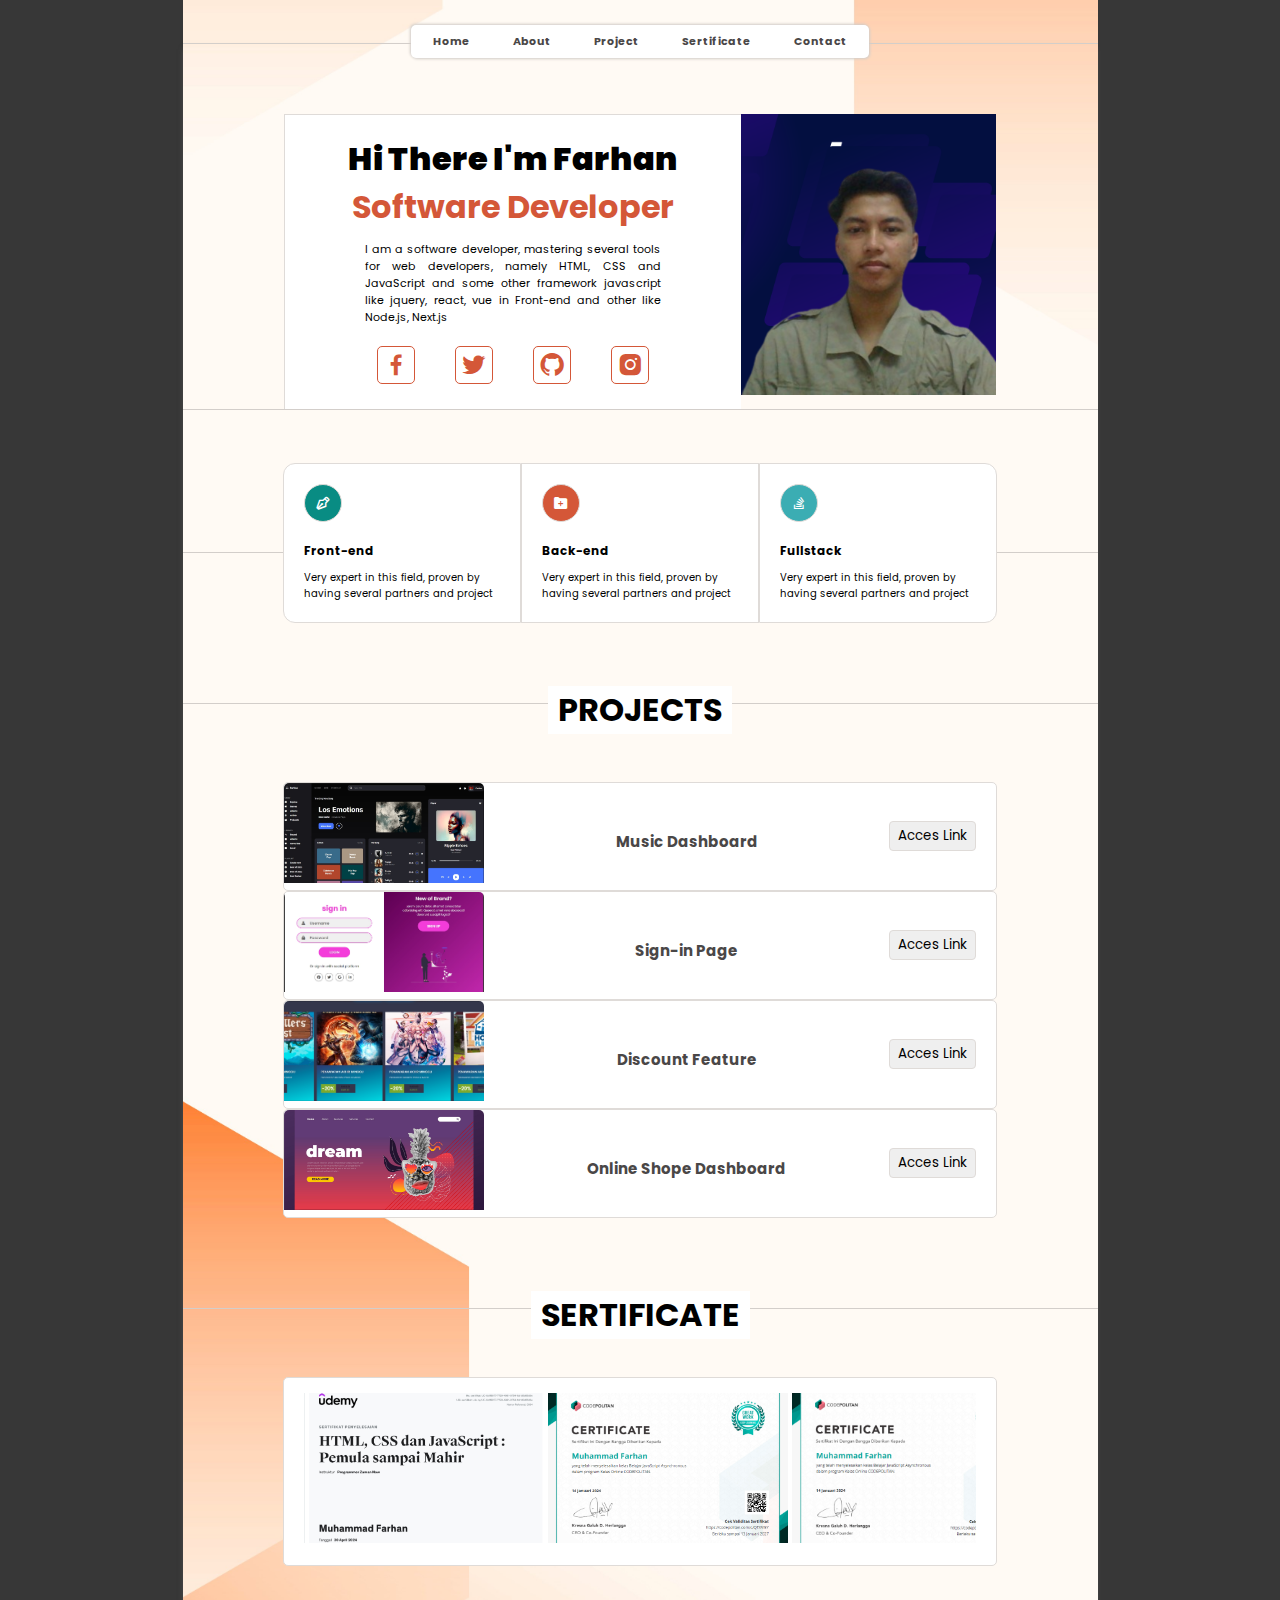
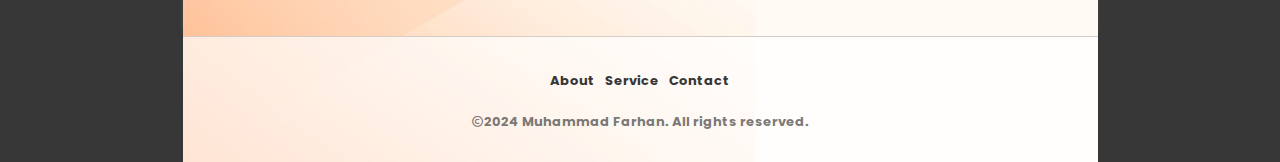
<file: index.html>
<!DOCTYPE html>
<html lang="en">
<head>
    <meta charset="UTF-8">
    <meta name="viewport" content="width=device-width, initial-scale=1.0">
    <title>MuhammadFarhan</title>
    <link href='https://unpkg.com/boxicons@2.1.4/css/boxicons.min.css' rel='stylesheet'>
    <link rel="stylesheet" href="index.css">
</head>
<body class="container">
    <div class="container-content">
        <nav class="navigation">
            <ul>
                <li><a href="/index.html">Home</a></li>
                <li><a href="/about-menu/about.html">About</a></li>
                <li><a href="/project-menu/project.html">Project</a></li>
                <li><a href="/sertificate-menu/sertificate.html">Sertificate</a></li>
                <li><a href="/contact-menu/contact.html">Contact</a></li>
            </ul>
        </nav>
        <main class="main">
            <section class="profile">
                <div class="left">
                    <h2>Hi There I'm Farhan</h2>
                    <h4>Software Developer</h4>
                    <p>I am a software developer, mastering several tools for web developers, namely HTML, CSS and JavaScript and some other framework javascript like jquery, react, vue in Front-end and other like Node.js, Next.js</p>
                    <div class="icon-sosmed">
                        <a href="https://www.facebook.com/Mhmddd.frhnn/" target="_blank"><i class='bx bxl-facebook'></i></a>
                        <a href="https://twitter.com/?lang=id" target="_blank"><i class='bx bxl-twitter'></i></a>
                        <a href="https://github.com/muhammadfarhan21" target="_blank"><i class='bx bxl-github'></i></a>
                        <a href="https://www.instagram.com/mhmdd_frhnn/" target="_blank"><i class='bx bxl-instagram-alt'></i></a>
                    </div>
                </div>
                <div class="right">
                    <img src="Assets/foto.png" alt="Gambar wajah">
                </div>
            </section>
            <section class="skill">
                <div class="box-skill">
                    <div class="box1">
                        <i class='bx bx-pen'></i>
                        <h4>Front-end</h4>
                        <p>Very expert in this field, proven by having several partners and project</p>
                    </div>
                    <div class="box2">
                        <i class='bx bxs-folder-plus'></i>
                        <h4>Back-end</h4>
                        <p>Very expert in this field, proven by having several partners and project</p>
                    </div>
                    <div class="box3">
                        <div class="icon">
                            <i class='bx bxl-stack-overflow'></i>
                        </div>
                        <h4>Fullstack</h4>
                        <p>Very expert in this field, proven by having several partners and project</p>
                    </div>
                </div>
            </section>
            <section class="project-experience">
                <h1 class="head-proex">PROJECTS</h1>
                <div class="box-content1 box-content">
                    <div class="up">
                        <div class="image">
                            <img src="/Assets/musicplayer.png" alt="gambar project">
                        </div>
                    </div>
                    
                    <h4>Music Dashboard</h4>
                    <input type="button" value="Acces Link" onclick="window.location.href='https://muhammadfarhan21.github.io/farhan.github.io/'">
                    
                </div>
                <div class="box-content2 box-content">
                    <div class="up">
                        <div class="image">
                            <img src="/Assets/login-page.png" alt="gambar project">
                        </div>
                    </div>
                    <h4>Sign-in Page</h4>
                    <input type="button" value="Acces Link" onclick="window.location.href='https://muhammadfarhan21.github.io/farhan/'">
                </div>
                <div class="box-content3 box-content">
                    <div class="up">
                        <div class="image">
                            <img src="/Assets/dsicountmenu.png" alt="gambar project">
                        </div>
                    </div>
                    
                    <h4>Discount Feature</h4>
                    <input type="button" value="Acces Link" onclick="window.location.href='https://muhammadfarhan21.github.io/steam/'">
                    
                </div>
                <div class="box-content4 box-content">
                    <div class="up">
                        <div class="image">
                            <img src="/Assets/landing-page.jpg" alt="gambar project">
                        </div>
                    </div>
                    <h4>Online Shope Dashboard</h4>
                    <input type="button" value="Acces Link">
                </div>
            </section>
            <section class="sertificated">
                <h1 class="head-sertif">SERTIFICATE</h1>
                <div class="sertificated-container">
                    <div class="images">
                        <img src="/Assets/udemy.png" alt="gambar sertifikat">
                        <img src="/Assets/certificate (1).png" alt="gambar sertifikat">
                        <img src="/Assets/serticate2.png" alt="gambar sertifikat">
                    </div>
                </div>
            </section>
        </main>
        <footer class="footer">
            <div class="nav">
                <ul>
                    <li><a href="">About</a></li>
                    <li><a href="">Service</a></li>
                    <li><a href="">Contact</a></li>
                </ul>
            </div>
            <div class="copyright">
                <i class='bx bx-copyright'></i>
                <h4>2024 Muhammad Farhan. All rights reserved.</h4>
            </div>
        </footer>
    </div>
</body>
</html>
</file>
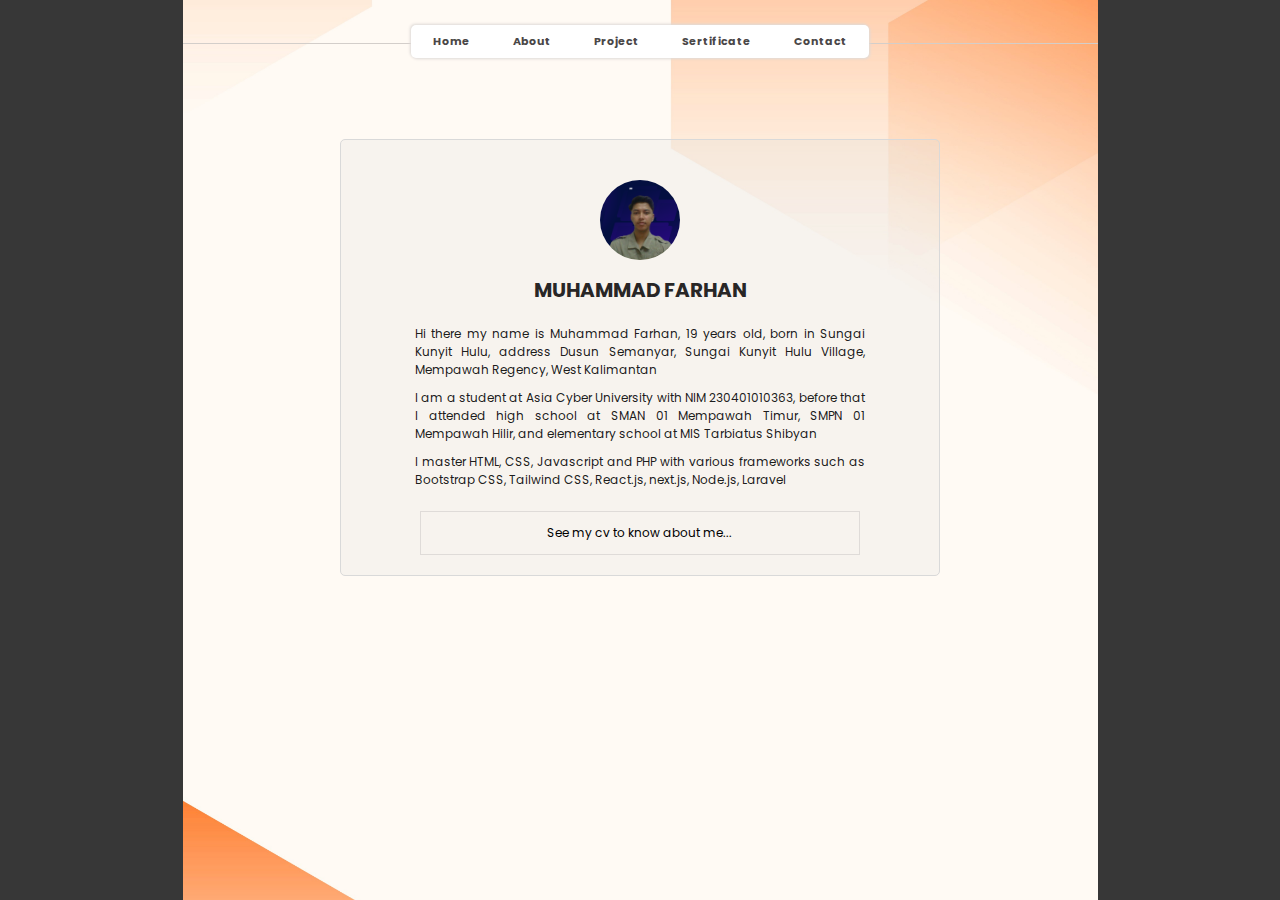
<file: about-menu/about.html>
<!DOCTYPE html>
<html lang="en">
<head>
    <meta charset="UTF-8">
    <meta name="viewport" content="width=device-width, initial-scale=1.0">
    <title>about</title>
    <link rel="stylesheet" href="about.css">
</head>
<body class="container">
    <div class="container-background-image">
        <nav class="navigation">
            <ul class="navigation-list">
                <li><a href="/index.html">Home</a></li>
                <li><a href="/about-menu/about.html">About</a></li>
                <li><a href="/project-menu/project.html">Project</a></li>
                <li><a href="/sertificate-menu/sertificate.html">Sertificate</a></li>
                <li><a href="/contact-menu/contact.html">Contact</a></li>
            </ul>
        </nav>
        <main class="content">
            <img src="/Assets/foto.png" alt="Gambar wajah" class="content-image">
            <h4 class="content-name">MUHAMMAD FARHAN</h4>
            <p class="content-description">Hi there my name is Muhammad Farhan, 19 years old, born in Sungai Kunyit Hulu, address Dusun Semanyar, Sungai Kunyit Hulu Village, Mempawah Regency, West Kalimantan</p>
            <p class="content-description">I am a student at Asia Cyber ​​University with NIM 230401010363, before that I attended high school at SMAN 01 Mempawah Timur, SMPN 01 Mempawah Hilir, and elementary school at MIS Tarbiatus Shibyan</p>
            <p class="content-description">I master HTML, CSS, Javascript and PHP with various frameworks such as Bootstrap CSS, Tailwind CSS, React.js, next.js, Node.js, Laravel</p>
            <a href="#">See my cv to know about me...</a>
        </main>
    </div>
</body>
</html>
</file>
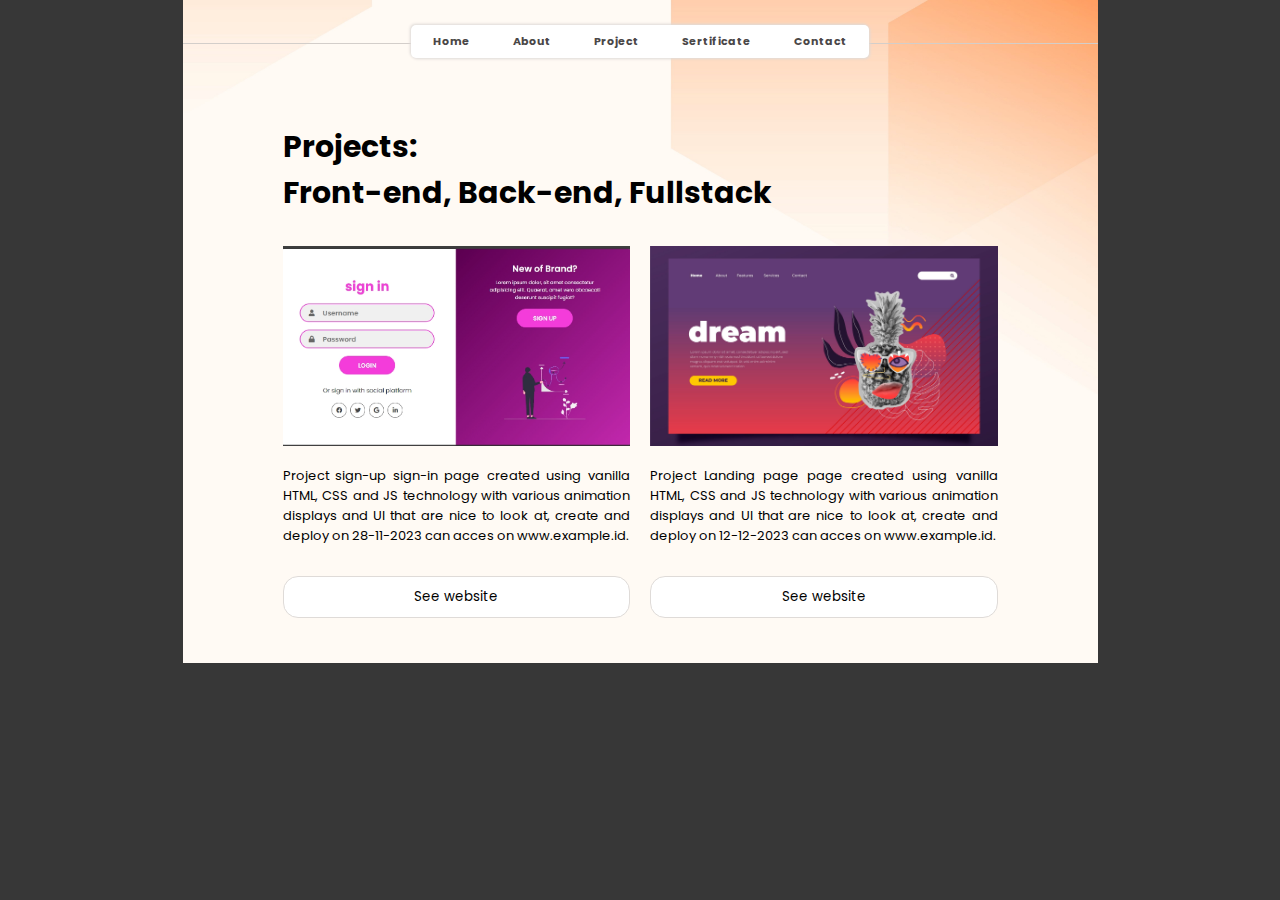
<file: project-menu/project.html>
<!DOCTYPE html>
<html lang="en">
<head>
    <meta charset="UTF-8">
    <meta name="viewport" content="width=device-width, initial-scale=1.0">
    <title>projects</title>
    <link rel="stylesheet" href="project.css">
</head>
<body class="container">
    <div class="container-background-image">
        <nav class="navigation">
            <ul class="navigation-list">
                <li><a href="/index.html">Home</a></li>
                <li><a href="/about-menu/about.html">About</a></li>
                <li><a href="/project-menu/project.html">Project</a></li>
                <li><a href="/sertificate-menu/sertificate.html">Sertificate</a></li>
                <li><a href="/contact-menu/contact.html">Contact</a></li>
            </ul>
        </nav>
        <main class="main">
            <div class="main-head">
                <h1 class="h-lx">Projects:
                    <span>Front-end, Back-end, Fullstack</span>
                </h1>
            </div>
            <div class="main-content">
                <div class="main-content-left">
                    <img src="/Assets/login-page.png" alt="sign-in page picture">
                    <p class="description">
                        Project sign-up sign-in page created using vanilla HTML, CSS and JS technology with various animation displays and UI that are nice to look at, create and deploy on 28-11-2023 can acces on www.example.id.
                    </p>
                    <input type="button" value="See website" onclick="window.location.href='https://muhammadfarhan21.github.io/farhan.github.io/'">
                </div>
                <div class="main-content-right">
                    <img src="/Assets/landing-page.jpg" alt="landing page picture">
                    <p class="description">
                        Project Landing page page created using vanilla HTML, CSS and JS technology with various animation displays and UI that are nice to look at, create and deploy on 12-12-2023 can acces on www.example.id.
                    </p>
                    <input type="button" value="See website" onclick="window.location.href='https://muhammadfarhan21.github.io/steam/'">
                </div>
            </div>
        </main>
    </div>
</body>
</html>
</file>
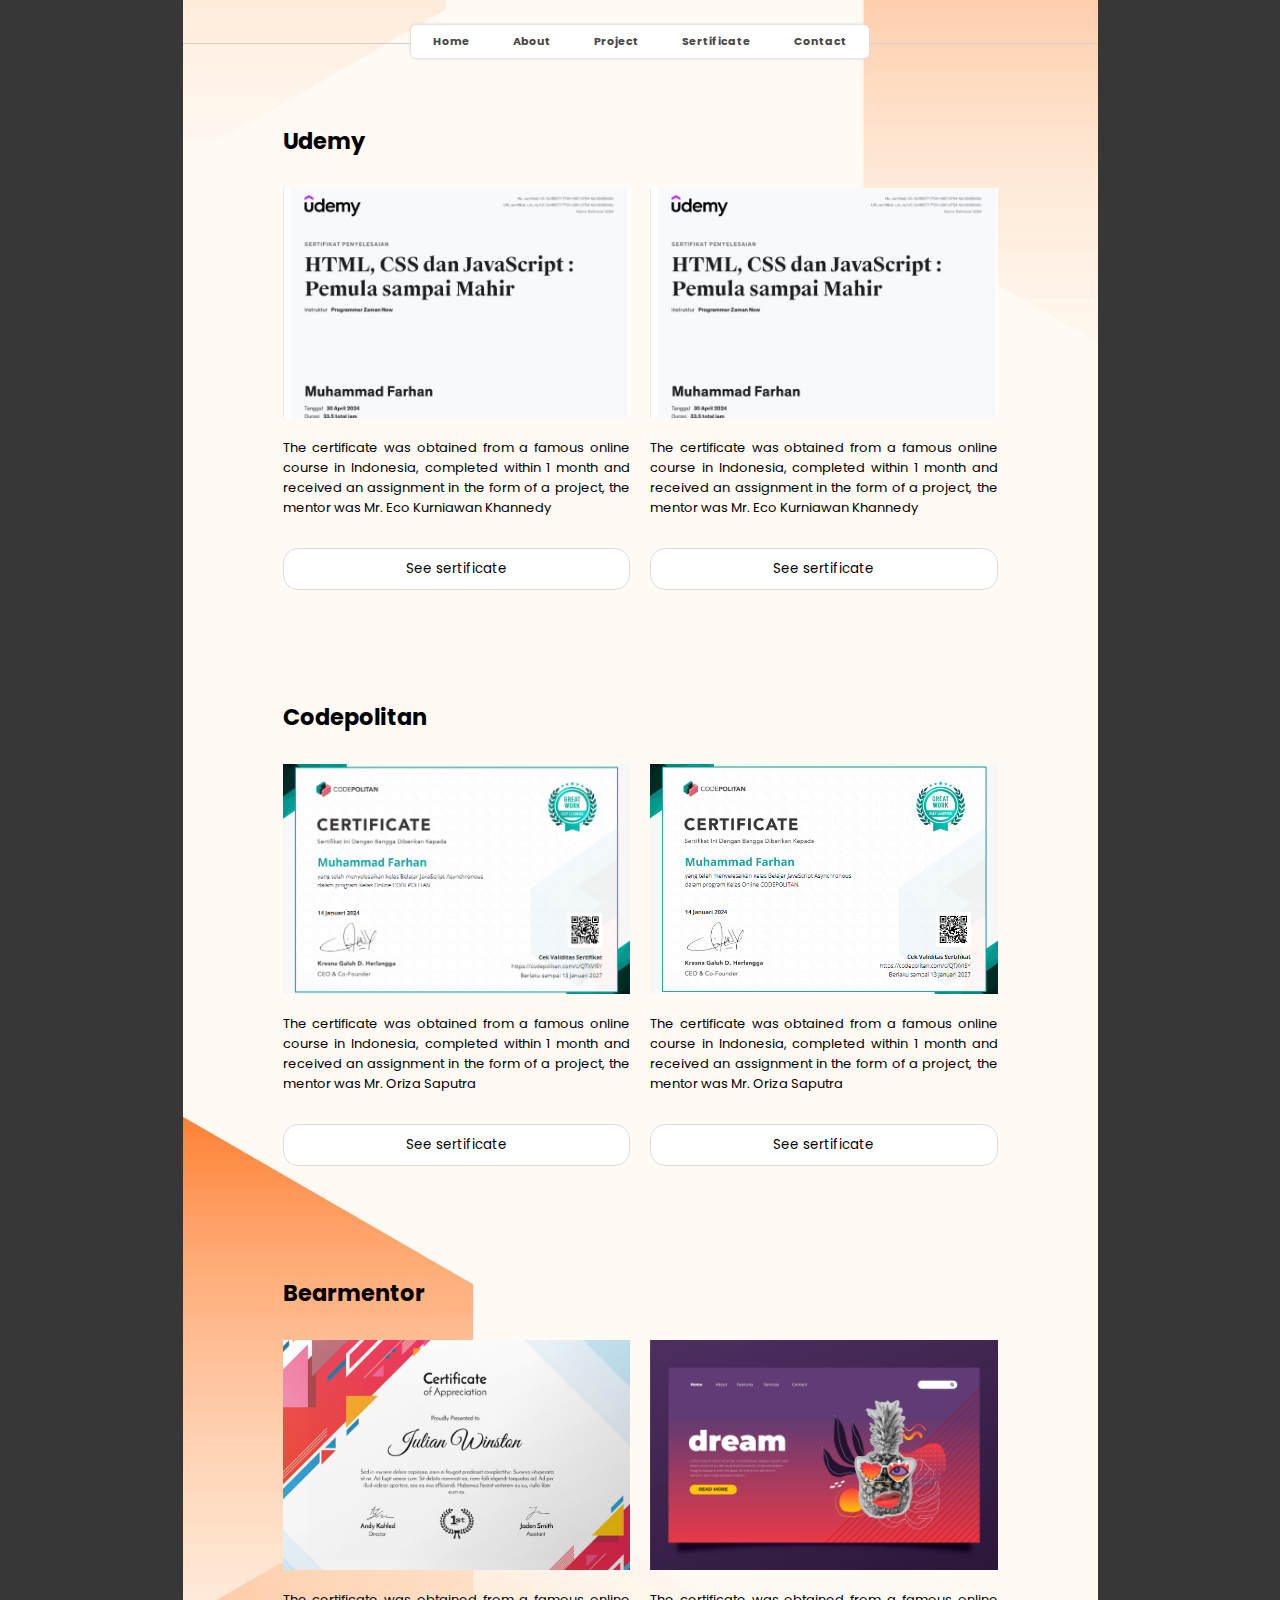
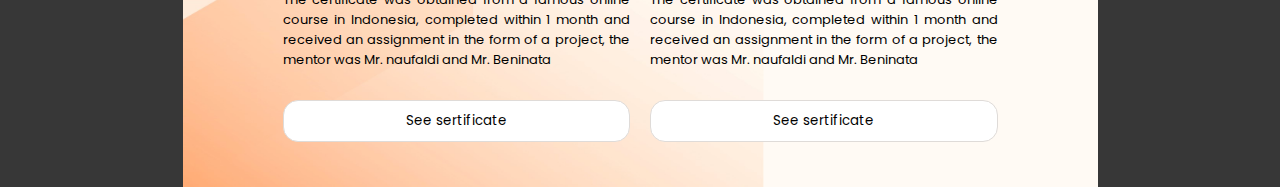
<file: sertificate-menu/sertificate.html>
<!DOCTYPE html>
<html lang="en">
<head>
    <meta charset="UTF-8">
    <meta name="viewport" content="width=device-width, initial-scale=1.0">
    <title>sertificate</title>
    <link rel="stylesheet" href="sertificate.css">
</head>
<body class="container">
    <div class="container-background-image">
        <nav class="navigation">
            <ul class="navigation-list">
                <li><a href="/index.html">Home</a></li>
                <li><a href="/about-menu/about.html">About</a></li>
                <li><a href="/project-menu/project.html">Project</a></li>
                <li><a href="/sertificate-menu/sertificate.html">Sertificate</a></li>
                <li><a href="/contact-menu/contact.html">Contact</a></li>
            </ul>
        </nav>
        <main class="main">
            <div class="main-head">
                <h2 class="h-lx">Udemy</h2>
            </div>
            <div class="main-content">
                <div class="main-content-left">
                    <img src="/Assets/udemy.png" alt="sign-in page picture">
                    <p class="description">
                        The certificate was obtained from a famous online course in Indonesia, completed within 1 month and received an assignment in the form of a project, the mentor was Mr. Eco Kurniawan Khannedy
                    </p>
                    <input type="button" value="See sertificate">
                </div>
                <div class="main-content-right">
                    <img src="/Assets/udemy.png" alt="landing page picture">
                    <p class="description">
                        The certificate was obtained from a famous online course in Indonesia, completed within 1 month and received an assignment in the form of a project, the mentor was Mr. Eco Kurniawan Khannedy
                    </p>
                    <input type="button" value="See sertificate">
                </div>
            </div>
        </main>
        <main class="main">
            <div class="main-head">
                <h2 class="h-lx">Codepolitan</h2>
            </div>
            <div class="main-content">
                <div class="main-content-left">
                    <img src="/Assets/certificate (1).png" alt="sign-in page picture">
                    <p class="description">
                        The certificate was obtained from a famous online course in Indonesia, completed within 1 month and received an assignment in the form of a project, the mentor was Mr. Oriza Saputra
                    </p>
                    <input type="button" value="See sertificate">
                </div>
                <div class="main-content-right">
                    <img src="/Assets/serticate2.png" alt="landing page picture">
                    <p class="description">
                        The certificate was obtained from a famous online course in Indonesia, completed within 1 month and received an assignment in the form of a project, the mentor was Mr. Oriza Saputra
                    </p>
                    <input type="button" value="See sertificate">
                </div>
            </div>
        </main>
        <main class="main">
            <div class="main-head">
                <h2 class="h-lx">Bearmentor</h2>
            </div>
            <div class="main-content">
                <div class="main-content-left">
                    <img src="/Assets/bearmentor.jpg" alt="sign-in page picture">
                    <p class="description">
                        The certificate was obtained from a famous online course in Indonesia, completed within 1 month and received an assignment in the form of a project, the mentor was Mr. naufaldi and Mr. Beninata
                    </p>
                    <input type="button" value="See sertificate">
                </div>
                <div class="main-content-right">
                    <img src="/Assets/landing-page.jpg" alt="landing page picture">
                    <p class="description">
                        The certificate was obtained from a famous online course in Indonesia, completed within 1 month and received an assignment in the form of a project, the mentor was Mr. naufaldi and Mr. Beninata
                    </p>
                    <input type="button" value="See sertificate">
                </div>
            </div>
        </main>
    </div>
</body>
</html>
</file>
<file: index.css>
@import url('https://fonts.googleapis.com/css2?family=Poppins:ital,wght@0,100;0,200;0,300;0,400;0,500;0,600;0,700;0,800;0,900;1,100;1,200;1,300;1,400;1,500;1,600;1,700;1,800;1,900&display=swap');

/* GENERAL STYLE */

* {
    padding: 0;
    margin: 0;
    box-sizing: border-box;
    font-family: 'Poppins', sans-serif;
}

ul li {
    list-style: none;
}

a {
    text-decoration: none;
    color: black;
}

img {
    object-fit: cover;
    height: 150px;
    width: 200px;
}

/* CONTENT */

.container {
    background: #373737;
    display: flex;
    justify-content: center;
}

.container .container-content {
    width: 915px;
    display: flex;
    flex-direction: column;
    justify-content: center;
    background-image: url("/Assets/background.jpg");
    background-size: cover;
}

/* NAVIGATION STYLE */

.container-content .navigation {
    height: 10%;
    width: 100%;
    margin: auto;
    padding-top: 10px;
    transform: translateY(15px);
}

.container-content .navigation::after {
    content: "";
    display: block;
    width: 915px;
    height: 1px;
    background-color: #d3ceca;
    transform: translateY(-15px);
    position: relative;
    z-index: 0;
}

.container-content .navigation ul {
    margin: auto;
    width: 50%;
    display: flex;
    flex-direction: row;
    justify-content: space-evenly;
    align-items: center;
    position: relative;
    z-index: 1000;
    border-radius: 5px;
    background-color: #ffffff;
    box-shadow: 1px 1px 3px #d3ceca, -1px -1px 3px #d3ceca;
}

.container .navigation ul li {
    margin: auto;
    padding: 8px 6px;
    display: flex;
    align-items: center;
}

.container .navigation ul li:hover {
    color: #D45738;
}

.container .navigation ul li a {
    font-size: 11px;
    font-weight: 700;
    display: inline-block;
    color: #4a4747;
    transition: all 0.2s ease-in-out;
}

.container .navigation ul li a:hover {
    color: #D45738;
}

/* MAIN */

main {
    display: flex;
    flex-direction: column;
    gap: 50px;
    box-shadow: 3px 0 4px -5px grey,-3px 0  6px -5px rgba(128, 128, 128, 0.634);
    width: 915px;
    margin: auto;
}

main .profile {
    display: flex;
    justify-content: center;
    border-bottom: 1px solid #d3ceca;
    padding: 70px 0 0;
}

main .profile .left {
    width: 50%;
    padding: 20px;
    background-color: #ffffff;
    display: flex;
    align-items: center;
    flex-direction: column;
    border-left: 1px solid #DFDBD8;
    border-top: 1px solid  #DFDBD8;
}

main .profile .left h2{
    font-size: 2rem;
    font-weight: 900;
}

main .profile .left h4 {
    font-size: 2rem;
    font-weight: 700;
    color: #D45738;
    margin-bottom: 10px;
}

main .profile .left p {
    font-size: 11px;
    text-align: justify;
    padding: 0 60px;
    margin-bottom: 20px;
}

main .profile .left .icon-sosmed {
    font-size: 28px;
    display: flex;
    gap: 40px;
}

main .profile .left .icon-sosmed a {
    color: #D45738;
}

main .profile .left .icon-sosmed a i {
    padding: 4px;
    border: 1px solid #D45738;
    border-radius: 5px;
}

main .profile .right {
    height: 280px;
    background-color: #ffffff;
}

main .profile .right img{
    width: 255px;
    height: 281px;
}

/* SKILLS SECTION */

.skill {
    margin-top: 10%;
    border-top: 1px solid #d3ceca;
}

.skill .box-skill {
    height: 20%;
    width: 100%;
    padding: 10px 100px;
    display: flex;
    flex-direction: row;
    justify-content: center;
    transform: translateY(-100px);
}

.skill .box-skill .box1 {
    height: fit-content;
    padding: 20px 20px;
    border: 1px solid #DFDBD8;
    border-radius: 12px 0  0 12px;
    background-color: #ffffff;
}

.skill .box-skill .box1 .bx-pen {
    border: 1px solid #DFDBD8;
    padding: 10px;
    border-radius: 50%;
    background-color: #098C83;
    color: #ffffff;
    margin-bottom: 20px;
}

.skill .box-skill .box1 h4 {
    font-size: 12px;
}

.skill .box-skill .box1 p {
    margin-top: 10px;
    font-size: 10px;
}

.skill .box-skill .box2 {
    height: fit-content;
    padding: 20px 20px;
    border: 1px solid #DFDBD8;
    background-color: #ffffff;
}

.skill .box-skill .box2 .bxs-folder-plus {
    border: 1px solid #DFDBD8;
    padding: 10px;
    border-radius: 50%;
    background-color: #D45738;
    color: #ffffff;
    margin-bottom: 20px;
}

.skill .box-skill .box2 h4 {
    font-size: 12px;
}

.skill .box-skill .box2 p {
    margin-top: 10px;
    font-size: 10px;
}

.skill .box-skill .box3 {
    height: fit-content;
    padding: 20px 20px;
    border: 1px solid #DFDBD8;
    border-radius: 0 12px 12px 0;
    background-color: #ffffff;
}

.skill .box-skill .box3 .bxl-stack-overflow {
    border: 1px solid #DFDBD8;
    padding: 10px;
    border-radius: 50%;
    background-color: #3BADB3;
    color: #ffffff;
    margin-bottom: 20px;
}

.skill .box-skill .box3 h4 {
    font-size: 12px;
}

.skill .box-skill .box3 p {
    margin-top: 10px;
    font-size: 10px;
}

/* PROJECTS */

.project-experience{
    border-top: 1px solid #d3ceca;
    display: flex;
    flex-direction: column;
    align-items: center;
    transform: translateY(-80px);
}

.project-experience .head-proex {
    display: flex;
    grid-area: header;
    justify-content: center;
    transform: translateY(-18px);
    background-color: white;
    padding: 0 10px;
    margin-bottom: 30px;
}

.box-content {
    width: 78%;
    display: flex;
    flex-direction: row;
    gap: 40px;
    border-radius: 5px;
    align-items: center;
    justify-content: space-between;
    background-color: #ffffff;
    border: 1px solid #DFDBD8;
    padding-right: 20px;
}

.box-content .up .image img {
    height: 100px;
    border-radius: 5px 5px 0 0;
}

.box-content  h4 {
    font-size: 15px;
    text-align: center;
    margin-top: 10px;
    color: #4a4747;
}

.box-content  p {
    width: 180px;
    font-size: 10px;
    text-align: center;
    color: #4a4747;
}

.box-content input {
    padding: 4px 8px;
    border: 1px solid #DFDBD8;
    border-radius: 4px;
}

.box-content input:hover {
    background-color: #D45738;
    color: #ffffff;
}

/* SERTIFICATE */

.sertificated {
  border-top: 1px solid #d3ceca;
  display: flex;
  flex-direction: column;
  gap: 20px;
  align-items: center;
  padding: 0 0 30px 0;
  transform: translateY(-40px);
}

.sertificated .head-sertif {
    text-align: center;
    background-color: white;
    transform: translateY(-18px);
    padding: 0 10px;
}

.sertificated .sertificated-container {
    width: 78%;
    display: flex;
    gap: 12px;
    padding:15px 20px;
    border-radius: 5px;
    align-items: center;
    background-color: #ffffff;
    border: 1px solid #DFDBD8;
}

.sertificated .sertificated-container .images {
    overflow-x: scroll;
    white-space: nowrap;
    width: 100%;
    
}

.sertificated .sertificated-container .images img {
    width: 240px;
}

/* FOOTER */

.container .footer {
    width: 915px;
    margin: auto;
    display: flex;
    flex-direction: column;
    align-items: center;
    gap: 20px;
    border-top: 1px solid #d3ceca;
    padding: 30px;
    background-color: #ffffffaf;
}

.container .footer ul {
    display: flex;
    gap: 10px;
}

.container .footer ul li a {
    color: #373737;
    font-size: 13px;
    font-weight: 700;
}

.container .footer .copyright {
    display: flex;
    align-items: center;
    font-size: 13px;
    color: #4a4848bc;
}
</file>
<file: about-menu/about.css>
@import url('https://fonts.googleapis.com/css2?family=Poppins:ital,wght@0,100;0,200;0,300;0,400;0,500;0,600;0,700;0,800;0,900;1,100;1,200;1,300;1,400;1,500;1,600;1,700;1,800;1,900&display=swap');

* {
    padding: 0;
    margin: 0;
    box-sizing: border-box;
    font-family: 'Poppins', sans-serif;
}

ul li {
    list-style: none;
}

a {
    text-decoration: none;
    color: black;
}

img {
    object-fit: cover;
    height: 150px;
    width: 200px;
}

p {
    margin-bottom: 10px;
}

.container {
    background: #373737;
    display: flex;
    justify-content: center;
    height: 100vh;
}

.container .container-background-image {
    width: 915px;
    display: flex;
    flex-direction: column;
    align-items: center;
    background-image: url("/Assets/background.jpg");
    background-size: cover;
    gap: 50px;
    padding-bottom: 15px;
}

/* NAVIGATION STYLE */

.container-background-image .navigation {
    height: 10%;
    width: 100%;
    padding-top: 10px;
    transform: translateY(15px);
}

.container-background-image .navigation::after {
    content: "";
    display: block;
    width: 915px;
    height: 1px;
    background-color: #d3ceca;
    transform: translateY(-15px);
    position: relative;
    z-index: 0;
}

.container-background-image .navigation ul {
    margin: auto;
    width: 50%;
    display: flex;
    flex-direction: row;
    justify-content: space-evenly;
    align-items: center;
    position: relative;
    z-index: 1000;
    border-radius: 5px;
    background-color: #ffffff;
    box-shadow: 1px 1px 3px #DFDBD8, -1px -1px 3px #DFDBD8;
}

.container .navigation ul li {
    margin: auto;
    padding: 8px 6px;
    display: flex;
    align-items: center;
}

.container .navigation ul li:hover{
    color: #D45738;
}

.container .navigation ul li a {
    font-size: 11px;
    font-weight: 700;
    display: inline-block;
    color: #4a4747;
    transition: all 0.2s ease-in-out;
}

.container .navigation ul li a:hover {
    color: #D45738;
}

/* CONTENT */

.content {
    width: 600px;
    height: fit-content;
    padding: 40px 40px 20px 40px;
    border: 1px solid #D9D9D9 ;
    background-color: #d9d9d934;
    border-radius: 5px;
    display: flex;
    flex-direction: column;
    align-items: center;
}

.content .content-image{
    width: 80px;
    height: 80px;
    border-radius: 50%;
    margin-bottom: 15px;
}

.content .content-name {
    font-size: 20px;
    margin-bottom: 20px;
    color: #282626;
}

.content .content-description {
    font-size: 12px;
    width: 450px;
    text-align: justify;
    color: #000000e6;
}

.content  a {
    width: 85%;
    margin-top: 12px;
    padding: 12px 10px;
    border: 1px solid #DFDBD8;
    font-size: 12px;
    font-weight: 400;
    text-align: center;
    transition: all 0.2s ease-in-out;
}

.content  a:hover {
    background-color: #D45738;
    color: #ffffff;
}
</file>
<file: project-menu/project.css>
@import url('https://fonts.googleapis.com/css2?family=Poppins:ital,wght@0,100;0,200;0,300;0,400;0,500;0,600;0,700;0,800;0,900;1,100;1,200;1,300;1,400;1,500;1,600;1,700;1,800;1,900&display=swap');

* {
    padding: 0;
    margin: 0;
    box-sizing: border-box;
    font-family: 'Poppins', sans-serif;
}

ul li {
    list-style: none;
}

a {
    text-decoration: none;
    color: black;
}

img {
    object-fit: cover;
    height: 150px;
    width: 200px;
}

p {
    margin-bottom: 10px;
}

.container {
    background: #373737;
    display: flex;
    justify-content: center;
}

.container .container-background-image {
    width: 915px;
    display: flex;
    flex-direction: column;
    align-items: center;
    background-image: url("/Assets/background.jpg");
    background-size: cover;
    gap: 50px;
    padding-bottom: 15px;
}

/* NAVIGATION STYLE */

.container-background-image .navigation {
    height: 10%;
    width: 100%;
    padding-top: 10px;
    transform: translateY(15px);
}

.container-background-image .navigation::after {
    content: "";
    display: block;
    width: 915px;
    height: 1px;
    background-color: #d3ceca;
    transform: translateY(-15px);
    position: relative;
    z-index: 0;
}

.container-background-image .navigation ul {
    margin: auto;
    width: 50%;
    display: flex;
    flex-direction: row;
    justify-content: space-evenly;
    align-items: center;
    position: relative;
    z-index: 1000;
    border-radius: 5px;
    background-color: #ffffff;
    box-shadow: 1px 1px 3px #DFDBD8, -1px -1px 3px #DFDBD8;
}

.container .navigation ul li {
    margin: auto;
    padding: 8px 6px;
    display: flex;
    align-items: center;
}

.container .navigation ul li:hover{
    color: #D45738;
}

.container .navigation ul li a {
    font-size: 11px;
    font-weight: 700;
    display: inline-block;
    color: #4a4747;
    transition: all 0.2s ease-in-out;
}

.container .navigation ul li a:hover {
    color: #D45738;
}

/* MAIN */

.main {
    width: 100%;
    padding: 30px 100px;
    display: flex;
    flex-direction: column;
    gap: 30px;
}

.main .main-head {
    font-size: 15px;
}

.main .main-head span {
    display: block;
}

.main .main-content {
    width: 100%;
    display: flex;
    justify-content: space-between;
    gap: 20px;
}

.main .main-content .main-content-left {
    width: 50%;
    display: flex;
    flex-direction: column;
    gap: 20px;
    align-items: center;
}

.main .main-content .main-content-left img {
    width: 100%;
    height: 200px;
}

.main .main-content .main-content-left .description {
    font-size: 13px;
    text-align: justify;
}

.main .main-content .main-content-left input {
    width: 100%;
    background-color: #ffffff;
    padding: 10px 20px;
    border: 1px solid #DFDBD8;
    border-radius: 15px;
    transition: all 0.2s ease-in-out;
}

.main .main-content .main-content-left input:hover {
    color: #ffffff;
    background-color: #D45738;
}

.main .main-content .main-content-right {
    width: 50%;
    display: flex;
    flex-direction: column;
    gap: 20px;
    align-items: center;
}

.main .main-content .main-content-right img {
    width: 100%;
    height: 200px;
}

.main .main-content .main-content-right .description {
    font-size: 13px;
    text-align: justify;
}

.main .main-content .main-content-right input {
    width: 100%;
    background-color: #ffffff;
    padding: 10px 20px;
    border: 1px solid #DFDBD8;
    border-radius: 15px;
    transition: all 0.2s ease-in-out;
}

.main .main-content .main-content-right input:hover {
    background-color: #D45738;
    color: #ffffff;
}
</file>
<file: sertificate-menu/sertificate.css>
@import url('https://fonts.googleapis.com/css2?family=Poppins:ital,wght@0,100;0,200;0,300;0,400;0,500;0,600;0,700;0,800;0,900;1,100;1,200;1,300;1,400;1,500;1,600;1,700;1,800;1,900&display=swap');

* {
    padding: 0;
    margin: 0;
    box-sizing: border-box;
    font-family: 'Poppins', sans-serif;
}

ul li {
    list-style: none;
}

a {
    text-decoration: none;
    color: black;
}

img {
    object-fit: cover;
    height: 150px;
    width: 200px;
}

p {
    margin-bottom: 10px;
}

.container {
    background: #373737;
    display: flex;
    justify-content: center;
}

.container .container-background-image {
    width: 915px;
    display: flex;
    flex-direction: column;
    align-items: center;
    background-image: url("/Assets/background.jpg");
    background-size: cover;
    gap: 50px;
    padding-bottom: 15px;
}

/* NAVIGATION STYLE */

.container-background-image .navigation {
    height: 10%;
    width: 100%;
    padding-top: 10px;
    transform: translateY(15px);
}

.container-background-image .navigation::after {
    content: "";
    display: block;
    width: 915px;
    height: 1px;
    background-color: #d3ceca;
    transform: translateY(-15px);
    position: relative;
    z-index: 0;
}

.container-background-image .navigation ul {
    margin: auto;
    width: 50%;
    display: flex;
    flex-direction: row;
    justify-content: space-evenly;
    align-items: center;
    position: relative;
    z-index: 1000;
    border-radius: 5px;
    background-color: #ffffff;
    box-shadow: 1px 1px 3px #DFDBD8, -1px -1px 3px #DFDBD8;
}

.container .navigation ul li {
    margin: auto;
    padding: 8px 6px;
    display: flex;
    align-items: center;
}

.container .navigation ul li:hover{
    color: #D45738;
}

.container .navigation ul li a {
    font-size: 11px;
    font-weight: 700;
    display: inline-block;
    color: #4a4747;
    transition: all 0.2s ease-in-out;
}

.container .navigation ul li a:hover {
    color: #D45738;
}

/* MAIN */

.main {
    width: 100%;
    padding: 30px 100px;
    display: flex;
    flex-direction: column;
    gap: 30px;
}

.main .main-head {
    font-size: 15px;
}

.main .main-head span {
    display: block;
}

.main .main-content {
    width: 100%;
    display: flex;
    justify-content: space-between;
    gap: 20px;
}

.main .main-content .main-content-left {
    width: 50%;
    display: flex;
    flex-direction: column;
    gap: 20px;
    align-items: center;
}

.main .main-content .main-content-left img {
    width: 100%;
    height: 230px;
}

.main .main-content .main-content-left .description {
    font-size: 13px;
    text-align: justify;
}

.main .main-content .main-content-left input {
    width: 100%;
    background-color: #ffffff;
    padding: 10px 20px;
    border: 1px solid #DFDBD8;
    border-radius: 15px;
    transition: all 0.2s ease-in-out;
}

.main .main-content .main-content-left input:hover {
    color: #ffffff;
    background-color: #D45738;
}

.main .main-content .main-content-right {
    width: 50%;
    display: flex;
    flex-direction: column;
    gap: 20px;
    align-items: center;
}

.main .main-content .main-content-right img {
    width: 100%;
    height: 230px;
}

.main .main-content .main-content-right .description {
    font-size: 13px;
    text-align: justify;
}

.main .main-content .main-content-right input {
    width: 100%;
    background-color: #ffffff;
    padding: 10px 20px;
    border: 1px solid #DFDBD8;
    border-radius: 15px;
    transition: all 0.2s ease-in-out;
}

.main .main-content .main-content-right input:hover {
    background-color: #D45738;
    color: #ffffff;
}
</file>
